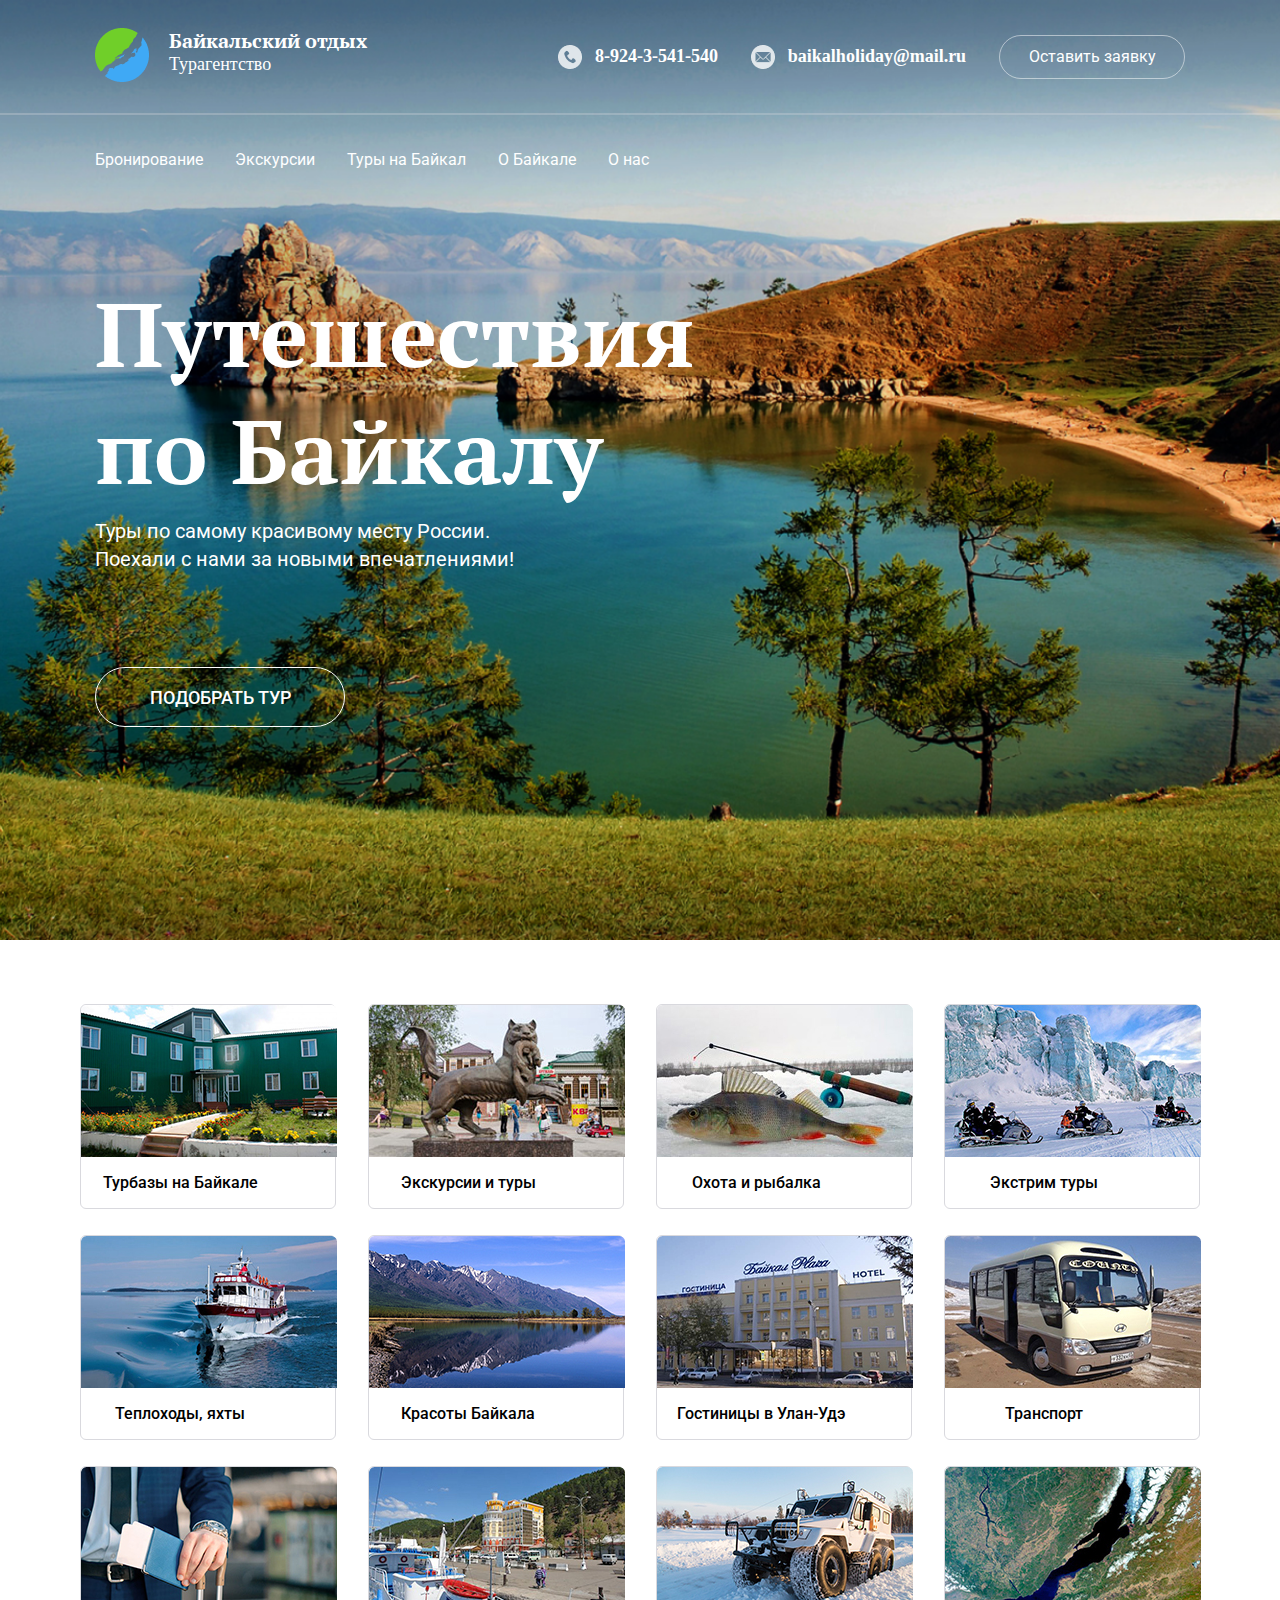
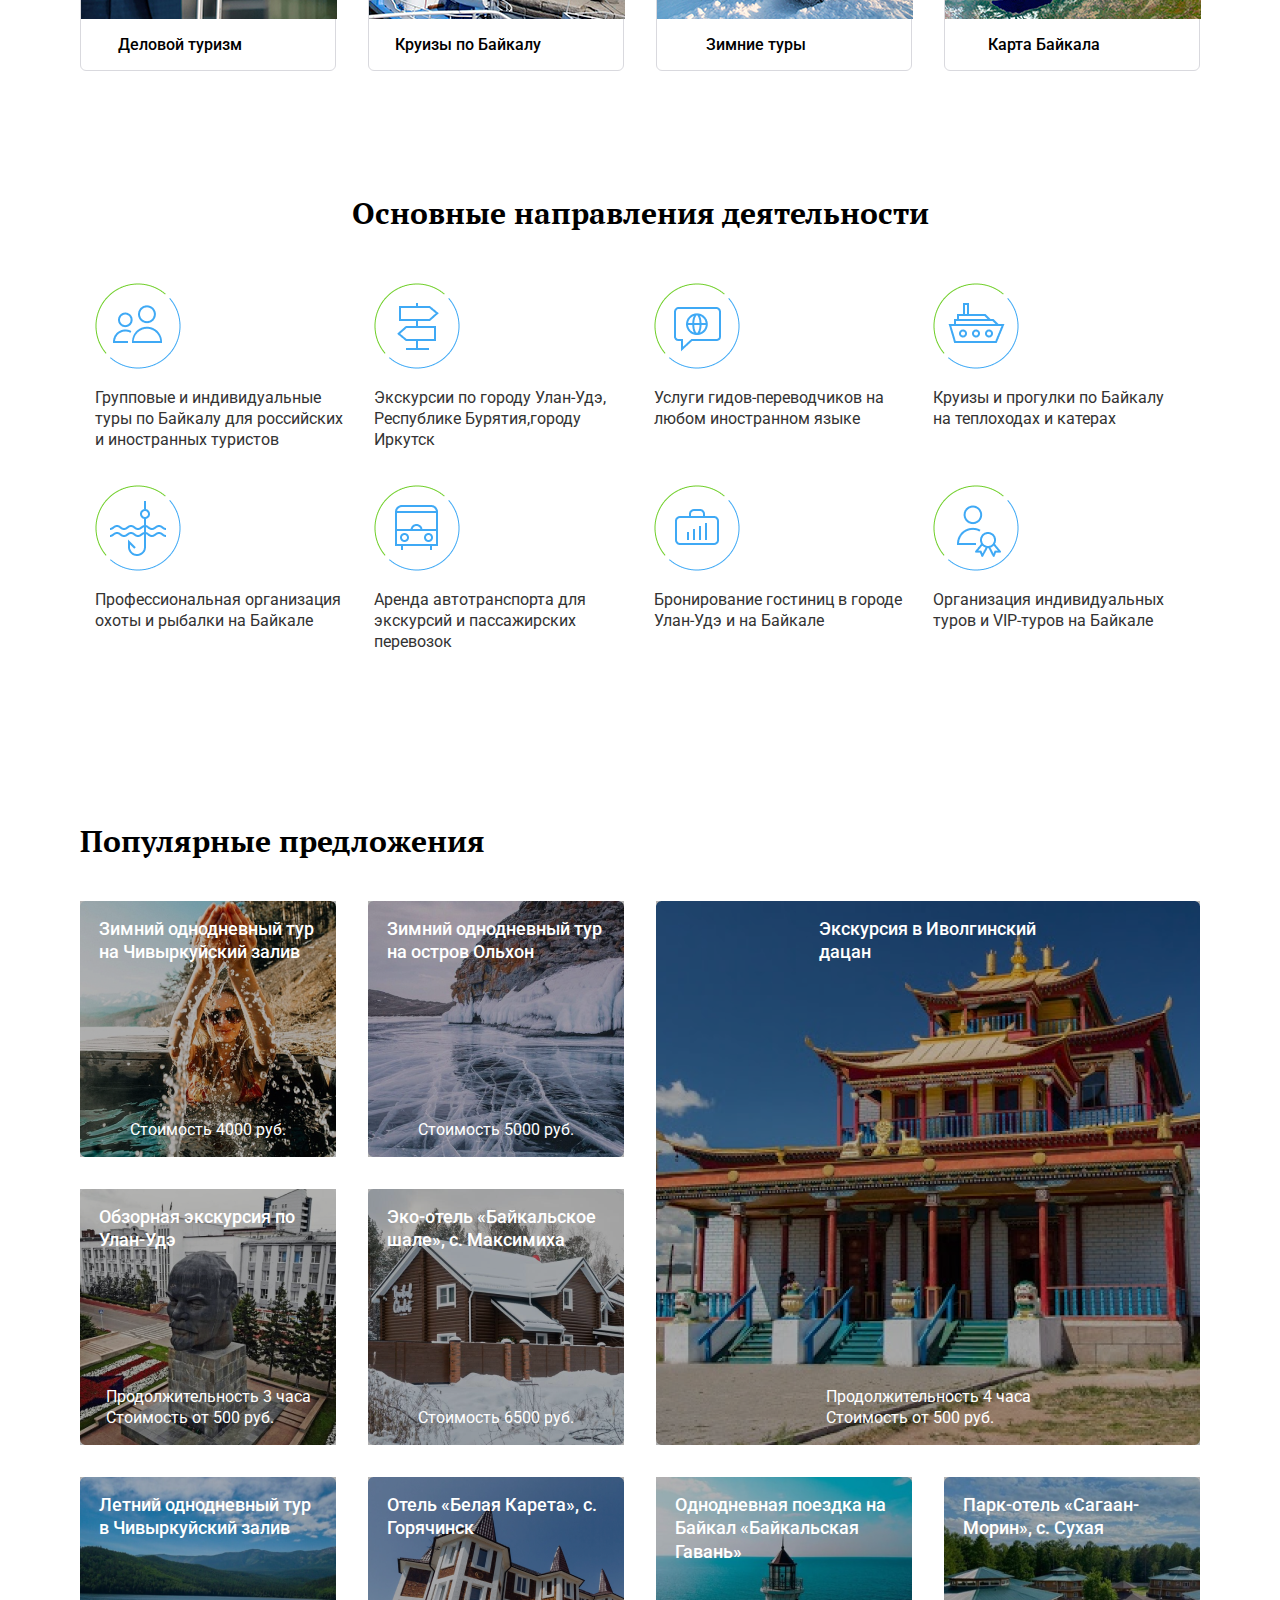
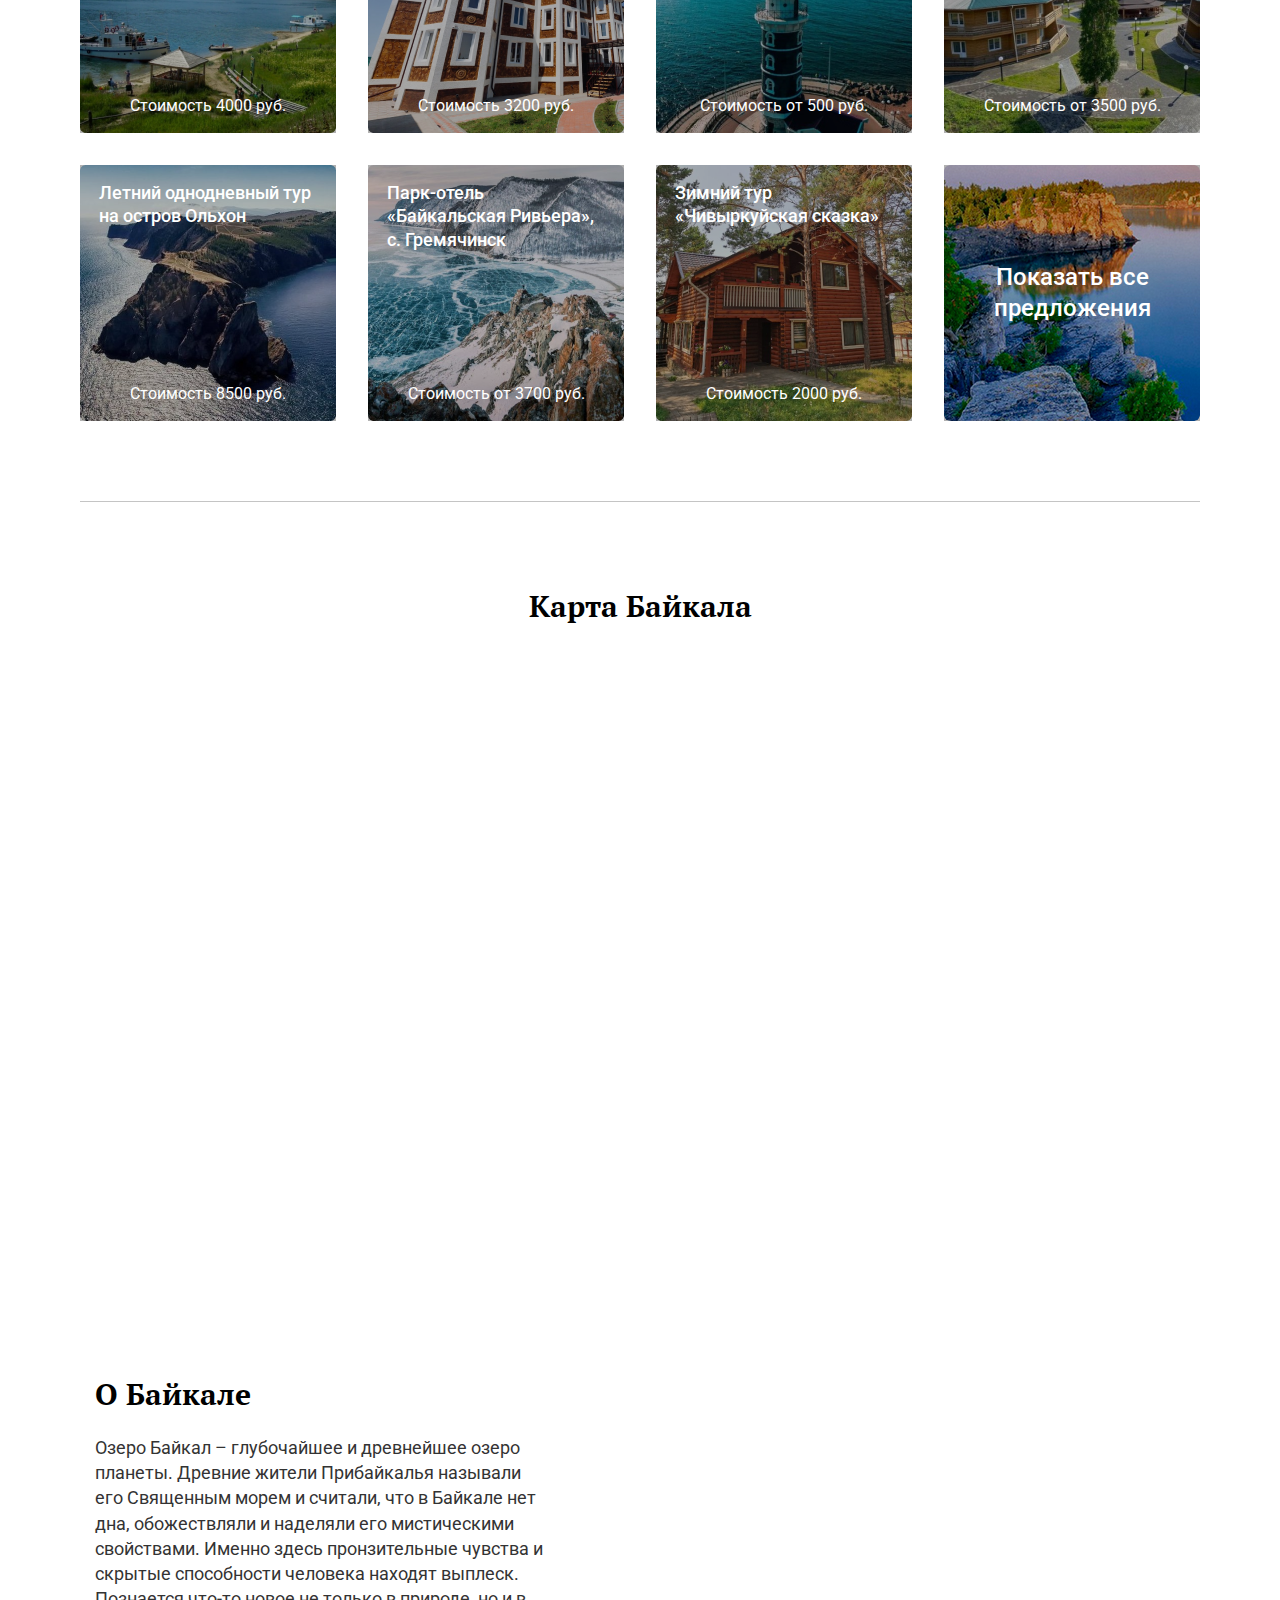
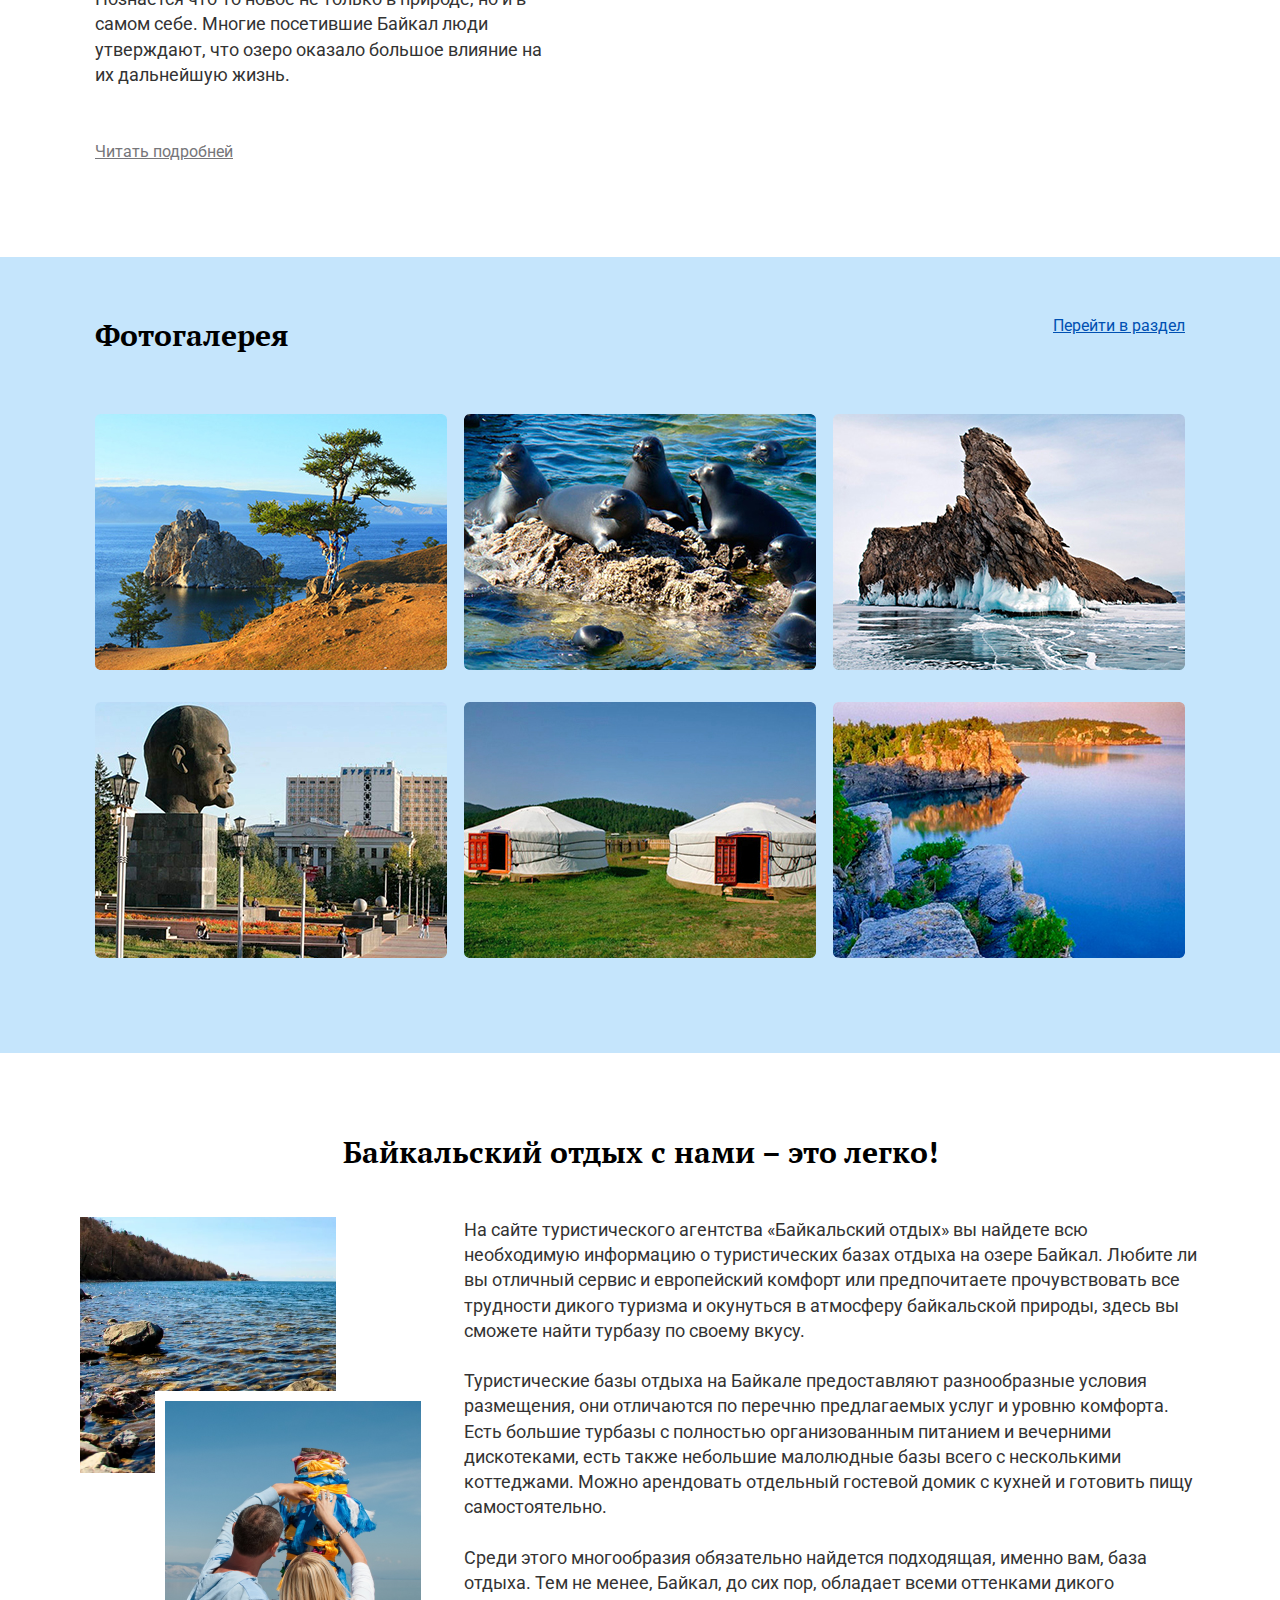
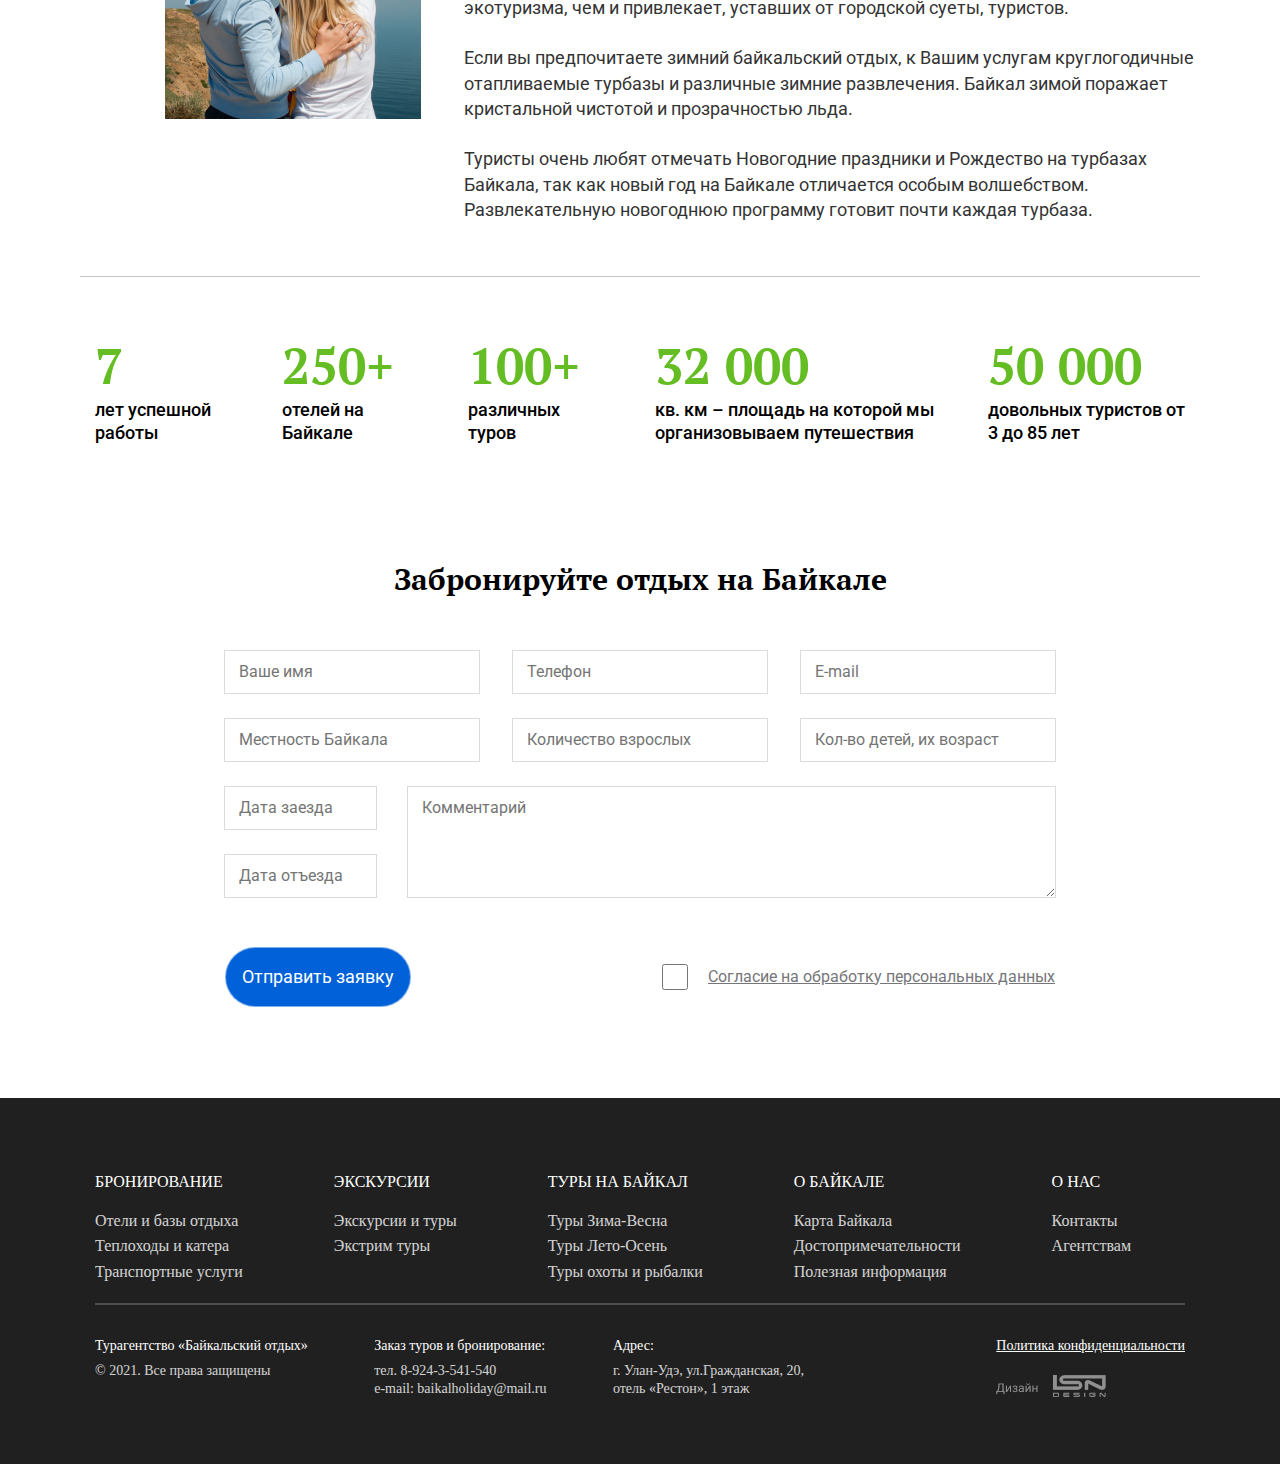
<file: index.html>
<!DOCTYPE html>
<html lang="ru">

<head>
    <meta charset="UTF-8">
    <meta http-equiv="X-UA-Compatible" content="IE=edge">
    <meta name="viewport" content="width=device-width, initial-scale=1.0">
    <title>Baikal_travel</title>
    <link rel="stylesheet" href="./css/reset.css">
    <link href="https://fonts.googleapis.com/css2?family=PT+Serif:wght@700&family=Roboto:wght@400;500;700&display=swap"
        rel="stylesheet">
    <link rel="stylesheet" href="./css/style.css">
    <link rel="stylesheet" href="./css/media.css">
</head>

<body>

    <header>
        <div class="container">
            <div class="top_header">
                <div class="logo">
                    <a href="./index.html">
                        <img src="./img/logo.png" alt="Logo">
                    </a>
                    <div class="logo_text">
                        <div class="logo_name">Байкальский отдых</div>
                        <div class="logo_descr">Турагентство</div>
                    </div>
                </div>
                <div class="logo_com">
                    <a href="#">
                        <img class="tel_img" src="./img/tel.png" alt="tel">
                        <div class="tel">8-924-3-541-540</div>
                    </a>
                    <a href="#">
                        <img class="email_img" src="./img/email.png" alt="email">
                        <div class="email">baikalholiday@mail.ru</div>
                    </a>
                    <button>Оставить заявку</button>
                </div>
                <div class="burger">
                    <div class="line_burger"></div>
                    <div class="line_burger"></div>
                    <div class="line_burger"></div>
                </div>
                <div class="menu_burger">
                    <div class="close">
                        <img src="./img/close_burger.png" alt="close">
                    </div>
                    <ul class="burger_ul">
                        <div class="name_li-item">Бронирование</div>
                        <li>
                            <a href="#">Отели и базы отдыха</a>
                        </li>
                        <li>
                            <a href="#">Теплоходы и катера</a>
                        </li>
                        <li>
                            <a href="#">Транспортные услуги</a>
                        </li>
                    </ul>
                    <ul class="burger_ul">
                        <div class="name_li-item">Экскурсии</div>
                        <li>
                            <a href="#">Экскурсии и туры</a>
                        </li>
                        <li>
                            <a href="#">Экстрим туры</a>
                        </li>
                    </ul>
                    <ul class="burger_ul">
                        <div class="name_li-item">Туры на Байкал</div>
                        <li>
                            <a href="#">Туры Зима-Весна</a>
                        </li>
                        <li>
                            <a href="#">Туры Лето-Осень</a>
                        </li>
                        <li>
                            <a href="#">Туры охоты и рыбалки</a>
                        </li>
                    </ul>
                    <ul class="burger_ul">
                        <div class="name_li-item">О Байкале</div>
                        <li>
                            <a href="#">Карта Байкала</a>
                        </li>
                        <li>
                            <a href="#">Достопримечательности</a>
                        </li>
                        <li>
                            <a href="#">Полезная информация</a>
                        </li>
                    </ul>
                    <ul class="burger_ul">
                        <div class="name_li-item">О Нас</div>
                        <li>
                            <a href="#">Контакты</a>
                        </li>
                        <li>
                            <a href="#">Агентствам</a>
                        </li>
                    </ul>
                    <div class="line"></div>
                    <div class="logo_com">
                        <a href="#">
                            <img class="tel_img" src="./img/tel_320.svg" alt="tel">
                            <div class="tel">8-924-3-541-540</div>
                        </a>
                        <a href="#">
                            <img class="email_img" src="./img/email_320.svg" alt="email">
                            <div class="email">baikalholiday@mail.ru</div>
                        </a>
                        <button class="reserv_btn">Оставить заявку</button>
                    </div>
                </div>
            </div>
        </div>
        <div class="divider"></div>
        <div class="container">
            <nav>
                <ul>
                    <li>
                        <a href="#">Бронирование</a>
                    </li>
                    <li>
                        <a href="./excursion/excurs.html">Экскурсии</a>
                    </li>
                    <li>
                        <a href="#">Туры на Байкал</a>
                    </li>
                    <li>
                        <a href="#">О Байкале</a>
                    </li>
                    <li>
                        <a href="#">О нас</a>
                    </li>
                </ul>
            </nav>
            <div class="main_header">
                <h1>Путешествия по Байкалу</h1>
                <div class="main_header_descr">Туры по самому красивому месту России. <br> Поехали с нами за новыми
                    впечатлениями!</div>
                <button class="main_header_btn">подобрать тур</button>
            </div>
        </div>
    </header>

    <main>

        <section class="promo">
            <div class="container">
                <div class="promo_wrap">
                    <a href="#">
                        <div class="promo_item">
                            <img src="./img/promo_1.png" alt="camp_site">
                            <div class="promo_descr">Турбазы на Байкале</div>
                        </div>
                    </a>
                    <a href="#">
                        <div class="promo_item">
                            <img src="./img/promo_2.png" alt="excursion">
                            <div class="promo_descr">Экскурсии и туры</div>
                        </div>
                    </a>
                    <a href="#">
                        <div class="promo_item">
                            <img src="./img/promo_3.png" alt="hunting">
                            <div class="promo_descr">Охота и рыбалка</div>
                        </div>
                    </a>
                    <a href="#">
                        <div class="promo_item">
                            <img src="./img/promo_4.png" alt="extrim">
                            <div class="promo_descr">Экстрим туры</div>
                        </div>
                    </a>
                    <a href="#">
                        <div class="promo_item">
                            <img src="./img/promo_5.png" alt="yachts">
                            <div class="promo_descr">Теплоходы, яхты</div>
                        </div>
                    </a>
                    <a href="#">
                        <div class="promo_item">
                            <img src="./img/promo_6.png" alt="beautiful">
                            <div class="promo_descr">Красоты Байкала</div>
                        </div>
                    </a>
                    <a href="#">
                        <div class="promo_item">
                            <img src="./img/promo_7.png" alt="hotels">
                            <div style="padding: 13px 65px 16px 19px;" class="promo_descr">Гостиницы в Улан-Удэ</div>
                        </div>
                    </a>
                    <a href="#">
                        <div class="promo_item">
                            <img src="./img/promo_8.png" alt="transport">
                            <div class="promo_descr">Транспорт</div>
                        </div>
                    </a>
                    <a href="#">
                        <div class="promo_item">
                            <img src="./img/promo_9.png" alt="business">
                            <div class="promo_descr">Деловой туризм</div>
                        </div>
                    </a>
                    <a href="#">
                        <div class="promo_item">
                            <img src="./img/promo_10.png" alt="cruise">
                            <div class="promo_descr">Круизы по Байкалу</div>
                        </div>
                    </a>
                    <a href="#">
                        <div class="promo_item">
                            <img src="./img/promo_11.png" alt="winter_trip">
                            <div class="promo_descr">Зимние туры</div>
                        </div>
                    </a>
                    <a href="#">
                        <div class="promo_item">
                            <img src="./img/promo_12.png" alt="map">
                            <div class="promo_descr">Карта Байкала</div>
                        </div>
                    </a>
                </div>
            </div>
        </section>

        <section class="activity">
            <div class="container">
                <div class="activity_title">Основные направления деятельности</div>
                <div class="activity_wrap">
                    <div class="activity_item">
                        <img src="./img/activity_1.png" alt="tours">
                        <div class="activity_descr">Групповые и индивидуальные туры по Байкалу для российских и
                            иностранных туристов</div>
                    </div>
                    <div class="activity_item">
                        <img src="./img/activity_2.png" alt="tours">
                        <div class="activity_descr">Экскурсии по городу Улан-Удэ, Республике Бурятия,городу Иркутск
                        </div>
                    </div>
                    <div class="activity_item">
                        <img src="./img/activity_3.png" alt="guids">
                        <div class="activity_descr">Услуги гидов-переводчиков на любом иностранном языке</div>
                    </div>
                    <div class="activity_item">
                        <img src="./img/activity_4.png" alt="cruise">
                        <div class="activity_descr">Круизы и прогулки по Байкалу на теплоходах и катерах</div>
                    </div>
                    <div class="activity_item">
                        <img src="./img/activity_5.png" alt="hunting">
                        <div class="activity_descr">Профессиональная организация охоты и рыбалки на Байкале</div>
                    </div>
                    <div class="activity_item">
                        <img src="./img/activity_6.png" alt="transport">
                        <div class="activity_descr">Аренда автотранспорта для экскурсий и пассажирских перевозок</div>
                    </div>
                    <div class="activity_item">
                        <img src="./img/activity_7.png" alt="hotels">
                        <div class="activity_descr">Бронирование гостиниц в городе Улан-Удэ и на Байкале</div>
                    </div>
                    <div class="activity_item">
                        <img src="./img/activity_8.png" alt="VIP_tours">
                        <div class="activity_descr">Организация индивидуальных туров и VIP-туров на Байкале</div>
                    </div>
                </div>
            </div>
        </section>

        <section class="offers">
            <div class="container">
                <div class="offers_title">Популярные предложения</div>
                <div class="offers_wrap">
                    <div class="fourplusbig_wrap">
                        <div class="four_wrap">
                            <div class="offers_item"
                                style="background: url(img/offers_1.png) center/cover no-repeat;">
                                <div class="offers_descr">Зимний однодневный тур на Чивыркуйский залив</div>
                                <div class="offers_price">Cтоимость 4000 руб.</div>
                            </div>
                            <div style="background: url(./img/offers_2.png) center/cover;" class="offers_item">
                                <div class="offers_descr">Зимний однодневный тур на остров Ольхон</div>
                                <div class="offers_price">Cтоимость 5000 руб.</div>
                            </div>
                            <div class="offers_item" style="background: url(./img/offers_4.png) center/cover;">
                                <div class="offers_descr">Обзорная экскурсия по Улан-Удэ</div>
                                <div class="offers_price">Продолжительность 3 часа <br> Cтоимость от 500 руб.</div>
                            </div>
                            <div class="offers_item" style="background: url(./img/offers_5.png) center/cover;">
                                <div class="offers_descr">Эко-отель «Байкальское шале», с. Максимиха</div>
                                <div class="offers_price">Cтоимость 6500 руб.</div>
                            </div>
                        </div>
                        <div class="offers_item big"
                            style="background: url(./img/offers_3.png) no-repeat; background-size: 100%;">
                            <div class="offers_descr">Экскурсия в Иволгинский дацан</div>
                            <div class="offers_price">Продолжительность 4 часа <br> Cтоимость от 500 руб.</div>
                        </div>
                    </div>
                    <div class="offers_wrap_all">
                        <div class="offers_item" style="background: url(./img/offers_6.png) center/cover;">
                            <div class="offers_descr">Летний однодневный тур в Чивыркуйский залив</div>
                            <div class="offers_price">Cтоимость 4000 руб.</div>
                        </div>
                        <div class="offers_item" style="background: url(./img/offers_7.png) center/cover;">
                            <div class="offers_descr">Отель «Белая Карета», с. Горячинск</div>
                            <div class="offers_price">Cтоимость 3200 руб.</div>
                        </div>
                        <div class="offers_item" style="background: url(./img/offers_8.png) center/cover;">
                            <div class="offers_descr">Однодневная поездка на Байкал «Байкальская Гавань»</div>
                            <div class="offers_price">Cтоимость от 500 руб.</div>
                        </div>
                        <div class="offers_item" style="background: url(./img/offers_9.png) center/cover;">
                            <div class="offers_descr">Парк-отель «Сагаан-Морин», с. Сухая</div>
                            <div class="offers_price">Стоимость от 3500 руб.</div>
                        </div>
                        <div class="offers_item" style="background: url(./img/offers_10.png) center/cover;">
                            <div class="offers_descr">Летний однодневный тур на остров Ольхон</div>
                            <div class="offers_price">Стоимость 8500 руб.</div>
                        </div>
                        <div class="offers_item" style="background: url(./img/offers_11.png) center/cover;">
                            <div class="offers_descr">Парк-отель «Байкальская Ривьера», с. Гремячинск</div>
                            <div class="offers_price">Cтоимость от 3700 руб.</div>
                        </div>
                        <div class="offers_item" style="background: url(./img/offers_12.png) center/cover;">
                            <div class="offers_descr">Зимний тур «Чивыркуйская сказка»</div>
                            <div class="offers_price">Cтоимость 2000 руб.</div>
                        </div>
                        <a href="#">
                            <div class="offers_item last" style="background: url(./img/offers_13.png) center/cover;">
                                <div class="offers_all">Показать все предложения</div>
                            </div>
                        </a>
                    </div>
                </div>
            </div>
        </section>

        <section class="map_baikal">
            <div class="container">
                <div class="activity_title">Карта Байкала</div>
                <iframe
                    src="https://www.google.com/maps/embed?pb=!1m18!1m12!1m3!1d4848598.288873375!2d102.3422834694947!3d53.60274597273478!2m3!1f0!2f0!3f0!3m2!1i1024!2i768!4f13.1!3m3!1m2!1s0x5dab7dedcf8dd873%3A0xf2489412c5853349!2z0JHQsNC50LrQsNC7!5e0!3m2!1sru!2sua!4v1636052998533!5m2!1sru!2sua"
                    style="border:0;" allowfullscreen="" loading="lazy"></iframe>
            </div>
        </section>

        <section class="about">
            <div class="container">
                <div class="about_wrap">
                    <div class="about_descr">
                        <div class="activity_title">О Байкале</div>
                        <div class="descr_text">
                            Озеро Байкал – глубочайшее и древнейшее озеро планеты. Древние жители Прибайкалья называли
                            его Священным морем и считали, что в Байкале нет дна, обожествляли и наделяли его
                            мистическими свойствами. Именно здесь пронзительные чувства и скрытые способности человека
                            находят выплеск.
                            Познается что-то новое не только в природе, но и в самом себе. Многие посетившие Байкал люди
                            утверждают, что озеро оказало большое влияние на их дальнейшую жизнь.
                        </div>
                        <a href="#" class="descr_link">Читать подробней</a>
                    </div>
                    <div class="about_video">
                        <iframe src="https://www.youtube.com/embed/ShLcFNjRGXk" title="YouTube video player"
                            frameborder="0"
                            allow="accelerometer; autoplay; clipboard-write; encrypted-media; gyroscope; picture-in-picture"
                            allowfullscreen></iframe>
                    </div>
                </div>
            </div>
        </section>

        <section class="photo">
            <div class="container">
                <div class="photo_header">
                    <div class="activity_title">Фотогалерея</div>
                    <a href="#" class="photo_link">Перейти в раздел</a>
                    <div class="arrow">
                        <img src="./img/photo_prev.png" alt="prev">
                        <img src="./img/photo_next.png" alt="next">
                    </div>
                </div>
                <div class="gallery">
                    <img src="./img/gallery_1.png" alt="photo_gallery">
                    <img src="./img/gallery_2.png" alt="photo_gallery">
                    <img src="./img/gallery_3.png" alt="photo_gallery">
                    <img src="./img/gallery_4.png" alt="photo_gallery">
                    <img src="./img/gallery_5.png" alt="photo_gallery">
                    <img src="./img/gallery_6.png" alt="photo_gallery">
                </div>

            </div>
        </section>

        <section class="recreation">
            <div class="container">
                <div class="activity_title">Байкальский отдых с нами – это легко!</div>
                <div class="recreation-wrap">
                    <div class="recreation_photo">
                        <img src="./img/recreation_bottom.png" alt="recreation">
                        <img class="recreation_top" src="./img/recreation_top.png" alt="recreation">
                    </div>
                    <div class="recreation_descr">
                        На сайте туристического агентства «Байкальский отдых» вы найдете всю необходимую информацию о
                        туристических базах отдыха на озере Байкал. Любите ли вы отличный сервис и европейский комфорт
                        или предпочитаете прочувствовать все трудности дикого туризма и окунуться в атмосферу
                        байкальской природы, здесь вы сможете найти турбазу по своему вкусу. <br> <br>
                        Туристические базы отдыха на Байкале предоставляют разнообразные условия размещения, они
                        отличаются по перечню предлагаемых услуг и уровню комфорта.
                        Есть большие турбазы с полностью организованным питанием и вечерними дискотеками, есть также
                        небольшие малолюдные базы всего с несколькими коттеджами. Можно арендовать отдельный гостевой
                        домик с кухней и готовить пищу самостоятельно. <br> <br>
                        Среди этого многообразия обязательно найдется подходящая, именно вам, база отдыха. Тем не менее,
                        Байкал, до сих пор, обладает всеми оттенками дикого экотуризма, чем и привлекает, уставших от
                        городской суеты, туристов. <br> <br>
                        Если вы предпочитаете зимний байкальский отдых, к Вашим услугам круглогодичные отапливаемые
                        турбазы и различные зимние развлечения. Байкал зимой поражает кристальной чистотой и
                        прозрачностью льда.<br> <br>
                        Туристы очень любят отмечать Новогодние праздники и Рождество на турбазах Байкала, так как новый
                        год на Байкале отличается особым волшебством. Развлекательную новогоднюю программу готовит почти
                        каждая турбаза.
                    </div>
                </div>
            </div>
        </section>

        <section class="indicators">
            <div class="container">
                <div class="indicators_wrapper">
                    <div class="indicators_item">
                        <div class="item_title">7</div>
                        <div class="item_text">лет успешной работы</div>
                    </div>
                    <div class="indicators_item">
                        <div class="item_title">250+</div>
                        <div class="item_text">отелей на Байкале</div>
                    </div>
                    <div class="indicators_item">
                        <div class="item_title">100+</div>
                        <div class="item_text">различных туров</div>
                    </div>
                    <div class="indicators_item">
                        <div class="item_title">32 000</div>
                        <div class="item_text">кв. км – площадь на которой мы <br> организовываем путешествия</div>
                    </div>
                    <div class="indicators_item">
                        <div class="item_title">50 000</div>
                        <div class="item_text">довольных туристов от 3 до 85 лет</div>
                    </div>
                </div>
            </div>
        </section>

        <section class="reservations">
            <div class="container">
                <div class="reservations_wrap">
                    <div class="reservations_title">Забронируйте отдых на Байкале</div>
                    <form class="top" action="">
                        <input type="name" placeholder="Ваше имя">
                        <input type="tel" placeholder="Телефон">
                        <input type="email" placeholder="E-mail">
                        <input type="text" placeholder="Местность Байкала">
                        <input type="text" placeholder="Количество взрослых">
                        <input type="text" placeholder="Кол-во детей, их возраст">
                    </form>
                    <form class="comment_form" action="">
                        <div class="small_input">
                            <input type="text" class="small" placeholder="Дата заезда">
                            <input type="text" class="small" placeholder="Дата отъезда">
                        </div>
                        <textarea name="comment" cols="30" rows="10" placeholder="Комментарий"></textarea>

                    </form>
                    <div class="forms_btn">
                        <button class="reserv_btn">Отправить заявку</button>
                        <div class="data_check">
                            <input class="check" type="checkbox">
                            <div class="personal_data">Согласие на обработку персональных данных</div>
                        </div>
                    </div>
                </div>
            </div>
        </section>
    </main>

    <footer>
        <div class="container">
            <div class="footer_nav">
                <ul>
                    <div class="ul_title">Бронирование</div>
                    <li>
                        <a href="#">Отели и базы отдыха</a>
                    </li>
                    <li>
                        <a href="#">Теплоходы и катера</a>
                    </li>
                    <li>
                        <a href="#">Транспортные услуги</a>
                    </li>
                </ul>
                <ul>
                    <div class="ul_title">Экскурсии</div>
                    <li>
                        <a href="#">Экскурсии и туры</a>
                    </li>
                    <li>
                        <a href="#">Экстрим туры</a>
                    </li>
                </ul>
                <ul>
                    <div class="ul_title">Туры на Байкал</div>
                    <li>
                        <a href="#">Туры Зима-Весна</a>
                    </li>
                    <li>
                        <a href="#">Туры Лето-Осень</a>
                    </li>
                    <li>
                        <a href="#">Туры охоты и рыбалки</a>
                    </li>
                </ul>
                <ul>
                    <div class="ul_title">О Байкале</div>
                    <li>
                        <a href="#">Карта Байкала</a>
                    </li>
                    <li>
                        <a href="#">Достопримечательности</a>
                    </li>
                    <li>
                        <a href="#"> Полезная информация</a>
                    </li>
                </ul>
                <ul>
                    <div class="ul_title">О нас</div>
                    <li>
                        <a href="#">Контакты</a>
                    </li>
                    <li>
                        <a href="#">Агентствам</a>
                    </li>
                </ul>
            </div>
            <div class="footer_nav_736">
                <div class="burger">
                    <div class="line_burger"></div>
                    <div class="line_burger"></div>
                    <div class="line_burger"></div>
                </div>
                <p class="burger_title">Меню</p>
                <div class="link_burger">
                    <a href="#">
                        <img class="tel_img" src="./img/tel.png" alt="tel">
                        <div class="tel">8-924-3-541-540</div>
                    </a>
                    <a href="#">
                        <img class="email_img" src="./img/email.png" alt="email">
                        <div class="email">baikalholiday@mail.ru</div>
                    </a>
                </div>
            </div>
            <div class="line"></div>
            <div class="footer_addres">
                <div class="addres_item">
                    <div class="addres_title">Турагентство «Байкальский отдых»</div>
                    <div class="addres_text">© 2021. Все права защищены</div>
                </div>
                <div class="addres_item">
                    <div class="addres_title">Заказ туров и бронирование:</div>
                    <div class="addres_text">тел. 8-924-3-541-540 <br>
                        e-mail: baikalholiday@mail.ru</div>
                </div>
                <div class="addres_item">
                    <div class="addres_title">Адрес:</div>
                    <div class="addres_text">г. Улан-Удэ, ул.Гражданская, 20, <br>
                        отель «Рестон», 1 этаж</div>
                </div>
                <div class="addres_item">
                    <div class="addres_title">
                        <a href="#">Политика конфиденциальности</a>
                    </div>
                    <img src="./img/logo_design.png" alt="logo_design">
                </div>
            </div>
        </div>
    </footer>


    <script src="./js/script.js"></script>

</body>

</html>
</file>
<file: css/style.css>
* {
    font-family: 'Roboto', 'PT Serif', sans-serif;
    box-sizing: border-box;
}

.container {
    max-width: 1120px;
    margin: 0 auto;
    padding: 15px;
}

.line {
    max-width: 1120px;
    height: 0px;
    opacity: 0.2;
    border: 1px solid #FFFFFF;
}

a {
    position: relative;
    text-decoration: none;
}


/*header////////////////////////////////////////////////////////////////////////////////////*/

header {
    background: no-repeat center/cover url("../img/main_bg.png");
    min-height: 940px
}

.top_header {
    padding: 13px 0;
    display: flex;
}

.logo {
    display: flex;
}

.logo_text {
    margin-left: 20px;
}

.logo_name {
    font-family: 'PT Serif';
    font-weight: 700;
    font-size: 20px;
    line-height: 26px;
    color: #FFFFFF;
    min-width: 210px;
}

.logo_descr {
    font-weight: 400;
    font-size: 18px;
    line-height: 21px;
    color: #FFFFFF;
}

.tel,
.email {
    font-weight: 700;
    font-size: 18px;
    line-height: 130%;
    color: #FFFFFF;
    margin-left: 37px;
}

button {
    width: 186px;
    height: 44px;
    border: 1px solid rgba(255, 255, 255, 0.5);
    box-sizing: border-box;
    border-radius: 22px;
    background: none;
    font-weight: 400;
    font-size: 16px;
    line-height: 19px;
    text-align: center;
    color: #FFFFFF;
    cursor: pointer;
}

button:hover {
    background: #FFFFFF;
    color: #000000;
}

.logo_com {
    position: relative;
    display: flex;
    margin-left: 179px;
    width: 100%;
    justify-content: space-between;
    align-items: center;
}

.tel_img,
.email_img {
    position: absolute;
    left: 0;
}

.divider {
    background: #C4C4C4;
    opacity: 0.3;
    border: 1px solid #D9D9DE;
}

ul {
    list-style-type: none;
    display: flex;
    margin-top: 20px;
}

nav a {
    font-family: 'Roboto';
    font-weight: 400;
    font-size: 16px;
    line-height: 19px;
    color: #FFFFFF;
    margin-right: 32px;
}

nav a:hover {
    padding-bottom: 8px;
    border-bottom: 1px solid #fff;
    transition: ease .3s all;
}

h1 {
    font-family: 'PT Serif';
    font-style: normal;
    font-weight: 700;
    font-size: 90px;
    line-height: 130%;
    color: #FFFFFF;
    margin-top: 106px;
    max-width: 724px;
}

.main_header_descr {
    font-family: 'Roboto';
    font-weight: 400;
    font-size: 20px;
    line-height: 140%;
    color: #FFFFFF;
    margin-top: 8px;
}

.main_header_btn {
    width: 250px;
    height: 60px;
    border: 1px solid #FFFFFF;
    box-sizing: border-box;
    border-radius: 30px;
    font-weight: 500;
    font-size: 18px;
    line-height: 21px;
    text-align: center;
    text-transform: uppercase;
    color: #FFFFFF;
    margin-top: 94px;
}

/*promo*/

.promo {
    padding: 64px 0;
}

.promo .container {
    padding: 0;
}

.promo_wrap {
    display: flex;
    justify-content: space-between;
    flex-wrap: wrap;
    gap: 26px;
}

.promo_item {
    border: 1px solid #D9D9DE;
    border-radius: 6px;
    max-width: 256px;
    min-height: 200px;
}

.promo_descr {
    font-weight: 500;
    font-size: 16px;
    line-height: 19px;
    color: #000000;
    text-align: center;
    padding: 13px 75px 16px 19px;
}

/*activity*/

.activity {
    margin-top: 44px;
}

.activity_title {
    font-family: 'PT Serif';
    font-weight: 700;
    font-size: 30px;
    line-height: 130%;
    text-align: center;
    color: #000000;
}

.activity_wrap {
    margin-top: 50px;
    display: flex;
    justify-content: space-between;
    flex-wrap: wrap;
    row-gap: 37px;
}

.activity_descr {
    font-weight: 400;
    font-size: 16px;
    line-height: 130%;
    color: #333333;
    margin-top: 16px;
}

.activity_item {
    max-width: 252px;
    max-height: 165px;
}

/*offers*/

.offers .container {
    max-width: 1120px;
    padding: 0 0 80px 0;
    border-bottom: 1px solid #C4C4C4;
}

.offers_title {
    font-family: 'PT Serif';
    font-weight: 700;
    font-size: 30px;
    line-height: 40px;
    color: #000000;
    margin-top: 156px;
    margin-bottom: 40px;
}

.offers_wrap {
    display: flex;
    flex-wrap: wrap;
    gap: 32px;
    justify-content: center;
}

.four_wrap {
    display: flex;
    flex-wrap: wrap;
    gap: 32px;
}

.fourplusbig_wrap {
    display: flex;
    justify-content: space-between;
}

.offers_wrap_all {
    display: flex;
    gap: 32px;
    flex-wrap: wrap;
    justify-content: center;
}

.offers_item {
    position: relative;
    height: 256px;
    width: 256px;
    display: flex;
    flex-direction: column;
    justify-content: space-between;
    align-items: center;
    padding: 16px;
}

.offers_item::after {
    content: '';
    position: absolute;
    top: 0;
    left: 0;
    right: 0;
    bottom: 0;
    background: rgba(0, 0, 0, .3);
    z-index: 1;
}

.big {
    height: 544px;
    max-width: 544px;
    width: 100%;
}

.offers_descr {
    font-weight: 500;
    font-size: 18px;
    line-height: 130%;
    color: #FFFFFF;
    max-width: 218px;
    z-index: 3;
    position: relative;
}

.offers_price {
    font-weight: 400;
    font-size: 16px;
    line-height: 130%;
    color: #FFFFFF;
    z-index: 3;
}

.offers_all {
    font-weight: 500;
    font-size: 24px;
    line-height: 130%;
    text-align: center;
    color: #FFFFFF;
    z-index: 3;
    align-items: center;
}

.last {
    display: flex;
    flex-direction: row;
    border-radius: 6px;
}

.last:hover {
    opacity: 0.5;
    background: #000000;
}

/*map_baikal*/

.map_baikal .activity_title {
    margin-top: 70px;
    margin-bottom: 31px;
}

iframe {
    width: 100%;
    height: 609px;
}

/*about*/

.about {
    margin-top: 76px;
    margin-bottom: 81px;
}

.about_wrap {
    display: flex;
    justify-content: space-between;
}

.about_video {
    width: 100%;
}

.about_video iframe {
    max-width: 640px;
    height: 380px;
}

.about_descr {
    max-width: 448px;
    margin-right: 32px;
    width: 100%;
}

.about .activity_title {
    text-align: left;
    margin-bottom: 21px;
    margin-top: 0;
}

.descr_text {
    font-weight: 400;
    font-size: 18px;
    line-height: 140%;
    color: #333333;
    margin-bottom: 55px;
}

.descr_link {
    font-weight: 400;
    font-size: 16px;
    line-height: 19px;
    text-decoration-line: underline;
    color: #76767A;
}

/*photo*/

.photo {
    background: rgba(63, 169, 245, 0.3);
    padding-bottom: 80px;
}

.photo_header {
    display: flex;
    justify-content: space-between;
    padding-top: 44px;
}

.photo .activity_title {
    margin-top: 0;
}

.photo_link {
    font-weight: 400;
    font-size: 16px;
    line-height: 19px;
    text-decoration-line: underline;
    color: #0050B2;
}

.gallery {
    margin-top: 59px;
    display: flex;
    flex-flow: row wrap;
    justify-content: space-between;
    row-gap: 32px;
}

.arrow {
    display: none;
}

/*recreation*/

.recreation .container {
    padding: 80px 0 54px 0;
    border-bottom: 1px solid #C4C4C4;
}

.recreation .activity_title {
    margin-top: 0;
}

.recreation-wrap {
    margin-top: 45px;
    display: flex;
    justify-content: space-between;
}

.recreation_photo {
    position: relative;
}

.recreation_top {
    position: absolute;
    left: 75px;
    bottom: 93px;
}

.recreation_descr {
    max-width: 736px;
    font-weight: 400;
    font-size: 18px;
    line-height: 140%;
    color: #333333;
}

/*indicators*/

.indicators {
    padding: 41px 0 85px 0;
}

.indicators_wrapper {
    display: flex;
    justify-content: space-between;
}

.indicators_item {
    max-width: 132px;
}

.indicators_item:nth-child(4) {
    max-width: 314px;
}

.indicators_item:nth-child(5) {
    max-width: 197px;
}

.item_title {
    font-family: 'PT Serif';
    font-weight: 700;
    font-size: 50px;
    line-height: 130%;
    color: #64BD22;
}

.item_text {
    font-weight: 500;
    font-size: 18px;
    line-height: 130%;
    color: #000000;
}

/*reservation*/

.reservations_title {
    font-family: 'PT Serif';
    font-weight: 700;
    font-size: 30px;
    line-height: 130%;
    text-align: center;
    color: #000000;
    margin-bottom: 51px;

}

.top {
    display: flex;
    flex-wrap: wrap;
    column-gap: 32px;
    row-gap: 24px;
    justify-content: center;
}

.comment_form {
    display: flex;
    justify-content: center;
    flex-wrap: wrap;
    margin-top: 24px;
    column-gap: 30px;
}

.small_input {
    display: flex;
    flex-direction: column;
    row-gap: 24px;
}

input {
    width: 256px;
    height: 44px;
    padding: 11px 0 12px 14px;
    background: #FFFFFF;
    border: 1px solid #D9D9DE;
    box-sizing: border-box;
    font-family: Roboto;
    font-weight: 400;
    font-size: 16px;
    line-height: 130%;
    color: #76767A;
}

.small {
    width: 153px;
    height: 44px;
}

textarea {
    width: 649px;
    height: 112px;
    background: #FFFFFF;
    border: 1px solid #D9D9DE;
    box-sizing: border-box;
    font-family: Roboto;
    font-weight: 400;
    font-size: 16px;
    line-height: 130%;
    color: #76767A;
    padding: 11px 0 12px 14px;
}

.forms_btn {
    display: flex;
    justify-content: space-between;
    margin: 0 auto;
    margin-top: 49px;
    max-width: 830px;
}

.reserv_btn {
    max-width: 297px;
    height: 60px;
    background: #0061D9;
    border-radius: 30px;
    font-weight: 400;
    font-size: 18px;
    line-height: 21px;
    text-align: center;
    color: #FFFFFF;
}

.reserv_btn:hover {
    background: #004395;
    color: #FFFFFF;
}

.personal_data {
    position: relative;
    font-weight: 400;
    font-size: 16px;
    line-height: 60px;
    text-decoration-line: underline;
    color: #76767A;
}

.data_check {
    position: relative;
}

.check {
    width: 26px;
    height: 26px;
    border: 2px solid #76767A;
    box-sizing: border-box;
    border-radius: 2px;
    margin-left: 16px;
    position: absolute;
    bottom: 14px;
    left: -62px;
}

/*footer*/

footer {
    padding: 39px 0 49px 0;
    background: #202020;
    margin-top: 76px;
}

.footer_nav {
    display: flex;
    justify-content: space-between;
}

footer ul {
    display: block;
}

footer ul:last-child {
    margin-right: 54px;
}

.ul_title {
    font-weight: 500;
    font-size: 16px;
    line-height: 19px;
    text-transform: uppercase;
    color: #FFFFFF;
    margin-bottom: 17px;
}

footer li a {
    font-weight: 400;
    font-size: 16px;
    line-height: 160%;
    color: #FFFFFF;
    opacity: 0.8;
}

footer .line {
    margin-top: 18px;
}

.footer_addres {
    display: flex;
    justify-content: space-between;
    margin-top: 32px;
}

.addres_item:last-child {
    margin-left: 126px;
}

.addres_item a {
    font-weight: 400;
    font-size: 14px;
    line-height: 130%;
    text-decoration-line: underline;
    color: #FFFFFF;
}

.addres_title {
    font-weight: 500;
    font-size: 14px;
    line-height: 130%;
    color: #FFFFFF;
}

.addres_text {
    margin-top: 7px;
    font-weight: 400;
    font-size: 14px;
    line-height: 130%;
    color: #FFFFFF;
    opacity: 0.8;
}

footer img {
    margin-top: 20px;
}

.burger {
    display: none;
}

.menu_burger {
    display: none;
}

.footer_nav_736 {
    display: none;
}
</file>
<file: css/media.css>
* {
    box-sizing: border-box;
}


@media (max-width: 1155px) {
    .offers_item {
        height: 232px;
        width: 232px;
    }

    .four_wrap {
        width: 496px;
    }

    .big {
        width: 496px;
        height: 496px;
        min-height: 0;
        min-width: 0;
        max-width: 496px;
        max-height: 496px;
        margin-left: 32px;
    }
}


@media (max-width: 1088px) {
    .container {
        max-width: 1088px;
        padding: 15px 33px 0 33px;
    }

    .top_header a {
        margin-right: 15px;
    }

    .logo_com {
        margin-left: 86px;
    }

    .activity_item {
        max-width: 232px;
    }

    .offers .container {
        padding: 15px;
    }

    .fourplusbig_wrap {
        width: 100%;
        justify-content: start;
    }

    .offers_title {
        margin-top: 33px;
    }

    .offers_item::after {
        background-size: cover;
    }

    .photo img {
        width: 320px;
        height: 233px;
    }

    .recreation .container {
        padding: 80px 15px 54px 15px;
    }

    .recreation_descr {
        max-width: 671px;
    }

    .small_input .small {

        margin-bottom: 0;
    }

    footer {
        max-width: 1060px;
    }

    footer .container {
        padding: 15px;
    }
}


@media (max-width: 1075px) {
    .container {
        padding: 15px;
    }

    .logo_com {
        width: auto;
    }

    .logo_com a {
        display: none;
    }

    .top_header {
        justify-content: space-between;
    }

    .activity_wrap {
        column-gap: 45px;
        row-gap: 37px;
        align-items: baseline;
    }

    .offers_item {
        height: 320px;
        width: 320px;
    }

    .four_wrap {
        width: 672px;
    }

    .big {
        width: 672px;
        height: 672px;
        max-width: 672px;
        max-height: 672px;
        margin-left: 0;
        margin-top: 32px;
    }

    .fourplusbig_wrap {
        display: block;
        margin: 0 auto;
        width: auto;
    }

    .offers_title {
        text-align: center;
    }

    .offers_wrap_all {
        justify-content: center;
    }

    .recreation_photo {
        display: none;
    }

    .recreation-wrap {
        justify-content: center;
    }
}

@media (max-width: 900px) {
    .top {
        display: block;
        text-align: center;
    }

    input {
        width: 672px;
        margin: auto;
        margin-bottom: 16px;
    }

    .small {
        width: 144px;
    }

    textarea {
        width: 496px;
    }

    .forms_btn {
        max-width: 625px;
    }

    .personal_data {
        width: 188px;
        line-height: 35px;
    }
}


@media (max-width: 736px) {
    .container {
        max-width: 736px;
        padding: 15px;
    }

    .top_header {
        display: flex;
        justify-content: space-between;
        flex-wrap: nowrap;
        z-index: 10;
    }

    .logo_com {
        margin-left: 30px;
    }

    .logo_com a {
        display: none;
    }

    h1 {
        font-size: 64px;
        line-height: 130%;
    }

    .main_header_descr {
        font-size: 18px;
    }

    .promo_wrap {
        margin-top: 25px;
    }

    .promo_item {
        max-width: fit-content;
        max-height: fit-content;
    }

    .activity .activity_title {
        margin-top: 69px;
    }

    .offers_wrap_all {
        display: none;
    }

    .fourplusbig_wrap {
        display: block;
        justify-content: center;
    }

    .offers_item,
    .big {
        width: 288px;
        height: 288px;
        max-width: 288px;
        max-height: 288px;
    }

    .big {
        margin: 0 auto;
        margin-top: 16px;
    }

    .four_wrap {
        width: auto;
        gap: 16px;
        justify-content: center;
    }

    .about_wrap {
        display: block;
    }

    .about .activity_title {
        text-align: center;
    }

    .about_descr {
        max-width: 674px;
        margin-right: 0;
    }

    .descr_text {
        margin-bottom: 23px;
    }

    .about_video {
        margin-top: 40px;
    }

    .recreation .container {
        padding: 15px;
    }

    .item_title {
        font-size: 36px;
    }

    .item_text {
        font-size: 16px;
    }

    .indicators_item {
        max-width: 84px;
    }

    .indicators_item:nth-child(4) {
        max-width: 180px;
    }

    .indicators_item:nth-child(5) {
        max-width: 128px;
    }

    input {
        max-width: 271px;
        display: block;
    }

    .small {
        width: 126px;
        margin: 0;
    }

    textarea {
        width: 271px;
        height: 180px;
        margin: auto;
        margin-top: 16px;
    }

    .forms_btn {
        max-width: 625px;
        flex-direction: column-reverse;
    }

    .top {
        margin: auto;
    }

    .reservations_title {
        font-size: 22px;
        line-height: 130%;
        width: 248px;
        margin: auto;
        margin-bottom: 14px;
    }

    .data_check {
        margin: auto;
        margin-bottom: 27px;
    }

    .reserv_btn {
        margin: auto;
    }

    .personal_data {
        width: 188px;
        line-height: 35px;
    }

    .comment_form {
        flex-direction: column;
    }

    .small_input {
        flex-direction: row;
        justify-content: center;
        column-gap: 16px;
    }

    footer {
        padding: 15px;
        max-width: 736px;
    }

    .footer_nav_736 {
        display: flex;
        align-items: center;
    }

    .burger {
        display: block;
        width: 32px;
        cursor: pointer;
    }

    .menu_burger {
        position: fixed;
        top: 0;
        width: 100%;
        height: 100%;
        padding: 15px;
        display: flex;
        flex-direction: column;
        background-color: #FFFFFF;
        overflow: auto;
        left: -100%;
        cursor: pointer;
    }

    .active {
        left: 0;
    }

    .bodyfixed {
        overflow: hidden;
    }

    .close {
        position: absolute;
        top: 25px;
        right: 20px;
        cursor: pointer;
    }

    .menu_burger .close img {
        width: 12px;
        height: 12px;
    }

    .burger_ul {
        display: flex;
        flex-direction: column;
        margin-top: 0;
    }

    .name_li-item {
        font-weight: 500;
        font-size: 16px;
        line-height: 240%;
        text-transform: uppercase;
    }

    .burger_ul li {
        margin-bottom: 10px;
    } 

    .burger_ul a {
        text-decoration: none;
        font-weight: 400;
        font-size: 16px;
        line-height: 130%;
        color:#0050B2;
    }

    .menu_burger .line {
        margin-top: 20px;
        margin-bottom: 23px;
        width: 280px;
        height: 1px;
        border: 1px solid #bbbbca
    }

    .menu_burger .logo_com a {
        display: block;
        margin-bottom: 20px;
    }

    .menu_burger .logo_com a img {
        width: 24px;
        height: 24px;
    }

    .menu_burger .logo_com {
        display: block;
        margin-left: 0;
    }

    .logo_com .tel, .email {
        color: #000;
    }

    .menu_burger .tel_img {
        top: auto;
    }

    .menu_burger .email_img {
        top: auto;
    }

    .menu_burger .reserv_btn {
        width: 260px;
        height: 48px;
    }

    footer .burger {
        display: block;
    }

    .link_burger a {
        display: none;
    }

    .line_burger {
        background: #FFFFFF;
        width: 32px;
        height: 4px;
        margin-bottom: 6px;
    }

    .burger_title {
        font-weight: 500;
        font-size: 16px;
        line-height: 19px;
        text-transform: uppercase;
        color: #FFFFFF;
        margin-left: 20px;
    }

    .link_burger {
        margin-left: 132px;
        display: flex;
    }

    .tel_img,
    .email_img {
        top: -20px;
    }

    .link_burger a:last-child {
        margin-left: 33px;
    }

    .footer_nav {
        display: none;
    }

    .addres_item:nth-child(2) {
        display: none;
    }

    .addres_item:nth-child(3) {
        display: none;
    }
}

@media (max-width: 680px) {
    .gallery img {
        width: 288px;
        height: 210px;
    }

    .gallery {
        justify-content: center;
    }

    .indicators_wrapper {
        flex-wrap: wrap;
    }
}

@media (max-width: 640px) {
    .logo_com {
        display: none;
    }

    h1 {
        font-size: 40px;
        line-height: 130%;
        margin-top: 38px;
    }

    .burger {
        display: block;
        margin-top: 9px;
        margin-left: 4px;
    }

    nav {
        display: none;
    }

    .promo_wrap {
        justify-content: center;
    }
}

@media (max-width: 580px) {

    .activity_wrap {
        justify-content: center;
    }

    .activity_wrap img {
        display: block;
        margin: 0 auto;
    }
}

@media (max-width: 450px) {
    .top_header img {
        width: 39px;
        height: 39px;
    }

    .logo_text {
        width: 143px;
        margin-left: 14px;
    }

    .logo_name {
        font-size: 14px;
        min-width: 143px;
    }

    .logo_descr {
        font-size: 14px;
    }

    .photo_link {
        display: none;
    }

    .arrow {
        display: block;
    }

    .arrow img {
        width: 44px;
        height: 44px;
        cursor: pointer;
    }

    .footer_addres {
        flex-direction: column;
    }

    .addres_item {
        margin-bottom: 29px;
    }

    .addres_item:last-child {
        margin-left: 0;
        margin-bottom: 15px;
    }

}

@media (max-width: 320px) {
    .container {
        max-width: 320px;
        padding: 0 16px;
    }

    .top_header {
        justify-content: space-between;
    }

    .logo_text {
        margin-left: 0;
    }

    header {
        min-height: 480px;
    }

    .main_header_descr {
        font-size: 14px;
        line-height: 140%;
        margin-top: 13px;
    }

    .main_header_btn {
        margin-top: 52px;
    }

    .map_baikal iframe {
        height: 360px;
    }

    .indicators_wrapper {
        flex-wrap: wrap;
        justify-content: flex-start;
        gap: 40px;
    }

    .indicators_item:nth-child(4) {
        max-width: 137px;
    }

    .photo .activity_title {
        font-size: 22px;
        line-height: 130%;
    }

    .gallery img+img {
        display: none;
    }
}
</file>
